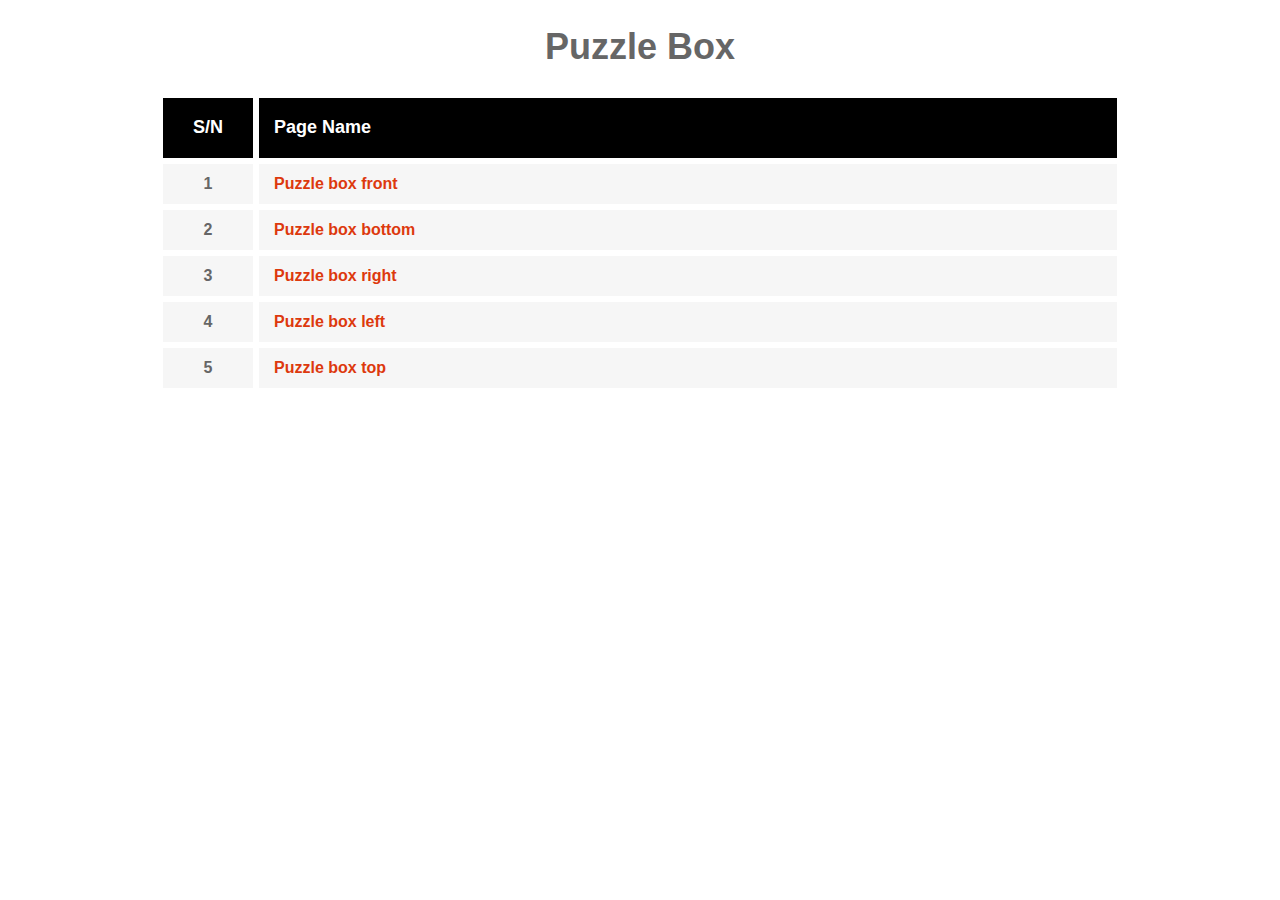
<file: index.html>
<!DOCTYPE html>
<head>
    <meta http-equiv="Content-Type" content="text/html; charset=utf-8" />
    <meta name="viewport" content="width=device-width" />
    <title>Index of Puzzle Box</title>

<style>
body, input, select, textarea{
	font-family:Arial, Helvetica, sans-serif;
	font-size:12px;
	color:#666666;
	line-height:1.3;
}
h1{
	text-align:center;
	font-size:36px;
}
.container{
	margin:0 auto;
	width:960px;
}
a{
	color:#dd390d;
	text-decoration:none;
}
a:hover,
a:focus,
a:active{
	color:#e99720;
}
table{
	width:100%;
	background:#f6f6f6;
	height:100px;
	margin:0 0 30px;
}
	table th{
		color:#fff;
		font-size:18px;
		border:3px solid #fff;
		height:50px;
		padding:5px 15px;
        text-align: left;
        background:#000;

	}
	table .project-detail{
		width:30%;
	}
	table th.number{
		width:60px;
		text-align:center;
	}
	table td{
		border:3px solid #fff;
		height:30px;
		padding:5px 15px;
		font-size:16px;
		font-weight:bold;
	}
    table th:first-child,
    table td:first-child{
        text-align: center;
    }
</style>
</head>



<body>
	
<div class="container">
	<h1>Puzzle Box</h1>
    <table cellpadding="0" cellspacing="0">
        <tr>
            <th width="10%">S/N</th>
            <th width="90%">Page Name</th>
        </tr>
        <tr>
            <td>1</td>
            <td><a target="_blank"href="puzzle-box-front.html">Puzzle box front</a></td>
        </tr>
        <tr>
            <td>2</td>
            <td><a target="_blank"href="puzzle-box-bottom.html">Puzzle box bottom</a></td>
        </tr>
        <tr>
            <td>3</td>
            <td><a target="_blank"href="puzzle-box-right.html">Puzzle box right</a></td>
        </tr>
        <tr>
            <td>4</td>
            <td><a target="_blank"href="puzzle-box-left.html">Puzzle box left</a></td>
        </tr>
        <tr>
            <td>5</td>
            <td><a target="_blank"href="puzzle-box-top.html">Puzzle box top</a></td>
        </tr>
    </table>
        
</div><!--container -->

</body>
</html>
</file>
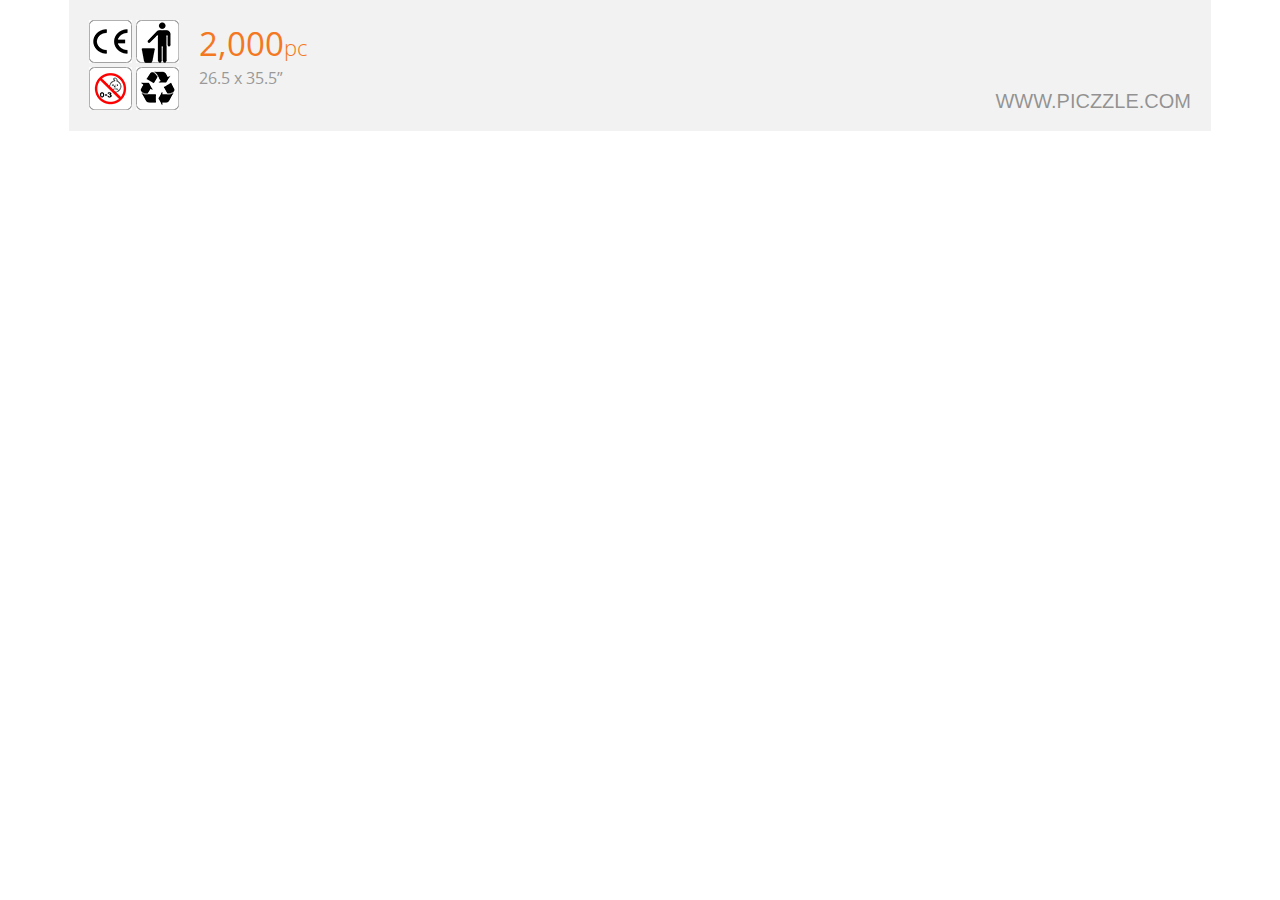
<file: puzzle-box-bottom.html>
<!DOCTYPE html>
<!-- saved from url=(0014)about:internet -->
<html lang="en">
	<head>
		<meta http-equiv="Content-Type" content="text/html; charset=utf-8" />
		<meta name="viewport" content="width=device-width, initial-scale=1">
		<title>Piczzle</title>
		<link rel="stylesheet" type="text/css" href="assets/css/bootstrap.min.css" />
		<link rel="stylesheet" type="text/css" href="assets/css/puzzle_box.css" />
		<link href='http://fonts.googleapis.com/css?family=Open+Sans:400,600,700,300' rel='stylesheet' type='text/css'>
	</head>
	<body>
		<div class="puzzle-bottom clearfix">
			<div class="details-section">
				<img class="left-icons" src="assets/images/icons.png" alt="">
				<div class="price">2,000<small>pc</small><span class="size">26.5 x 35.5”</span></div>
				<span class="ref-link">WWW.PICZZLE.COM</span>
			</div>
		</div>
	</body>

</html>
</file>
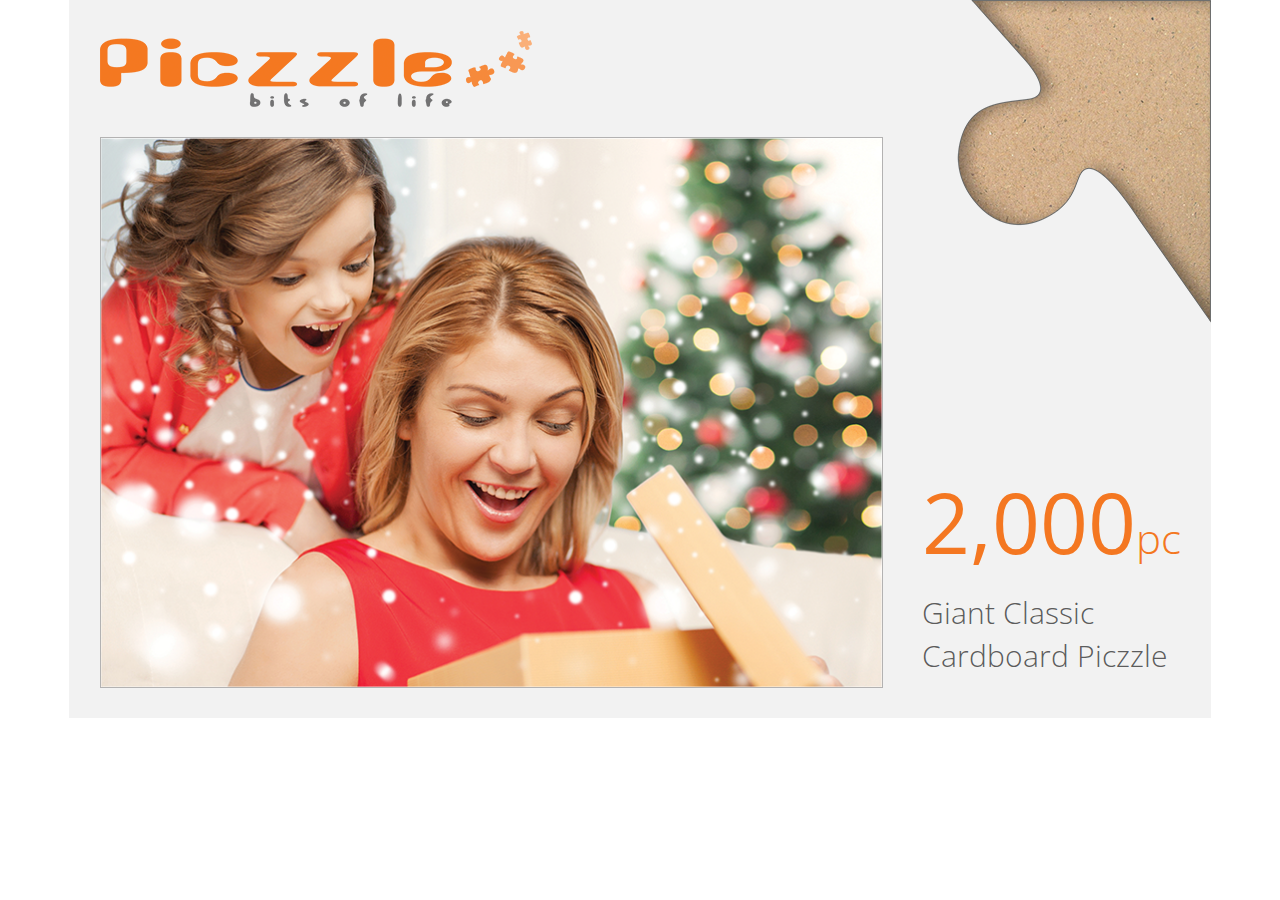
<file: puzzle-box-front.html>
<!DOCTYPE html>
<!-- saved from url=(0014)about:internet -->
<html lang="en">
	<head>
		<meta http-equiv="Content-Type" content="text/html; charset=utf-8" />
		<meta name="viewport" content="width=device-width, initial-scale=1">
		<title>Piczzle</title>
		<link rel="stylesheet" type="text/css" href="assets/css/bootstrap.min.css" />
		<link rel="stylesheet" type="text/css" href="assets/css/puzzle_box.css" />
		<link href='http://fonts.googleapis.com/css?family=Open+Sans:400,600,700,300' rel='stylesheet' type='text/css'>
	</head>
	<body>
		<div class="puzzle-front">
			<span class="box-logo"><img src="assets/images/puzzle-box-logo.png" alt=""></span>
			<img class="thumb" src="assets/images/puzzle-box-front.png" alt="">
			<div class="detail-section">
				<p class="price">2,000<small>pc</small></p>
				<p class="box-type">Giant Classic <br>Cardboard Piczzle</p>
			</div>
		</div>
	</body>

</html>
</file>
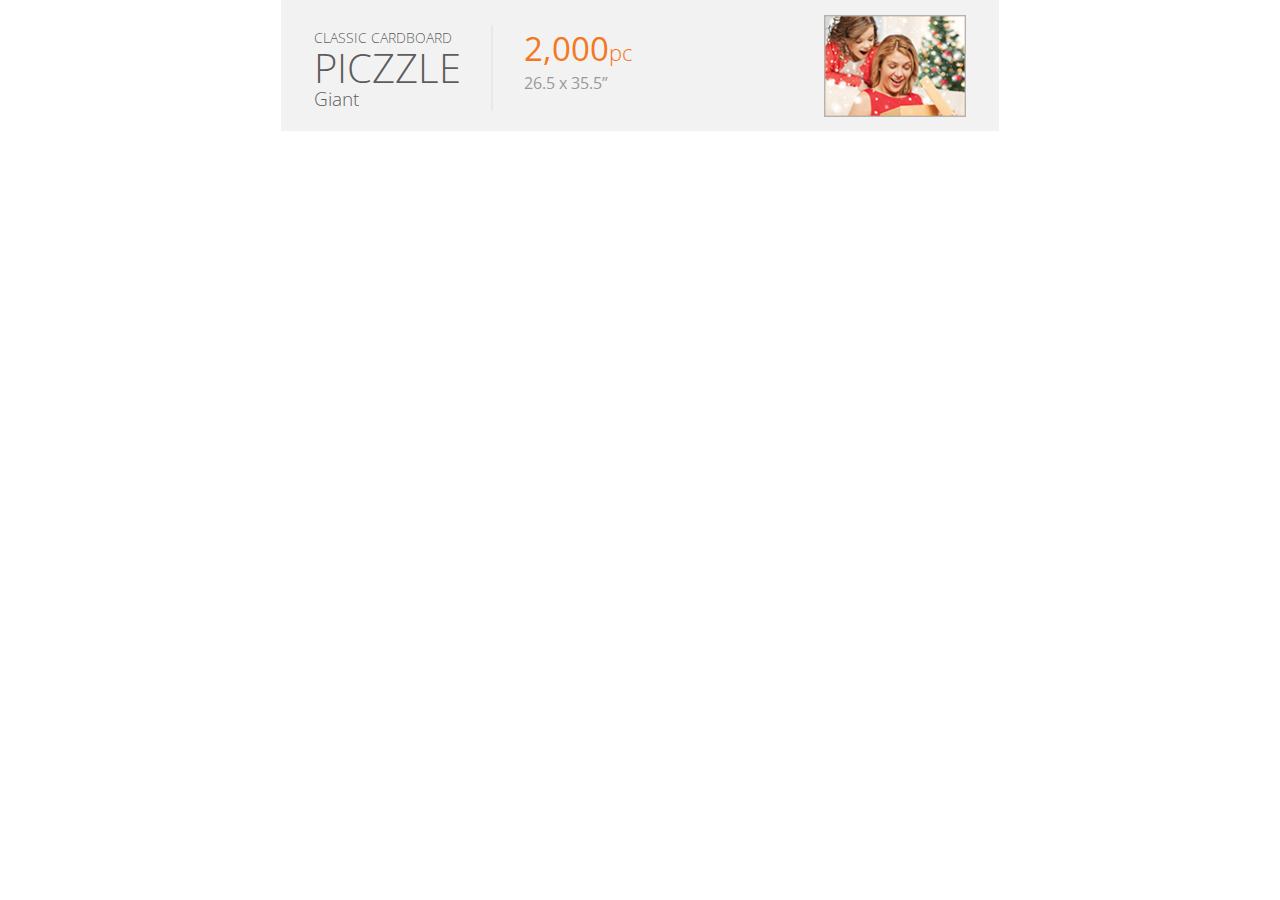
<file: puzzle-box-left.html>
<!DOCTYPE html>
<!-- saved from url=(0014)about:internet -->
<html lang="en">
	<head>
		<meta http-equiv="Content-Type" content="text/html; charset=utf-8" />
		<meta name="viewport" content="width=device-width, initial-scale=1">
		<title>Piczzle</title>
		<link rel="stylesheet" type="text/css" href="assets/css/bootstrap.min.css" />
		<link rel="stylesheet" type="text/css" href="assets/css/puzzle_box.css" />
		<link href='http://fonts.googleapis.com/css?family=Open+Sans:400,600,700,300' rel='stylesheet' type='text/css'>
	</head>
	<body>
		<div class="puzzle-left clearfix">
			<div class="details-section">
				<div class="box-type">
					<small>Classic Cardboard</small>
					<strong>PICZZLE</strong>
					<span>Giant</span>
				</div>
				<div class="price">2,000<small>pc</small><span class="size">26.5 x 35.5”</span></div>
			</div>
			<div class="img-section">
				<img class="thumb" src="assets/images/puzzle-box-small.jpg" alt="">
			</div>
		</div>
	</body>

</html>
</file>
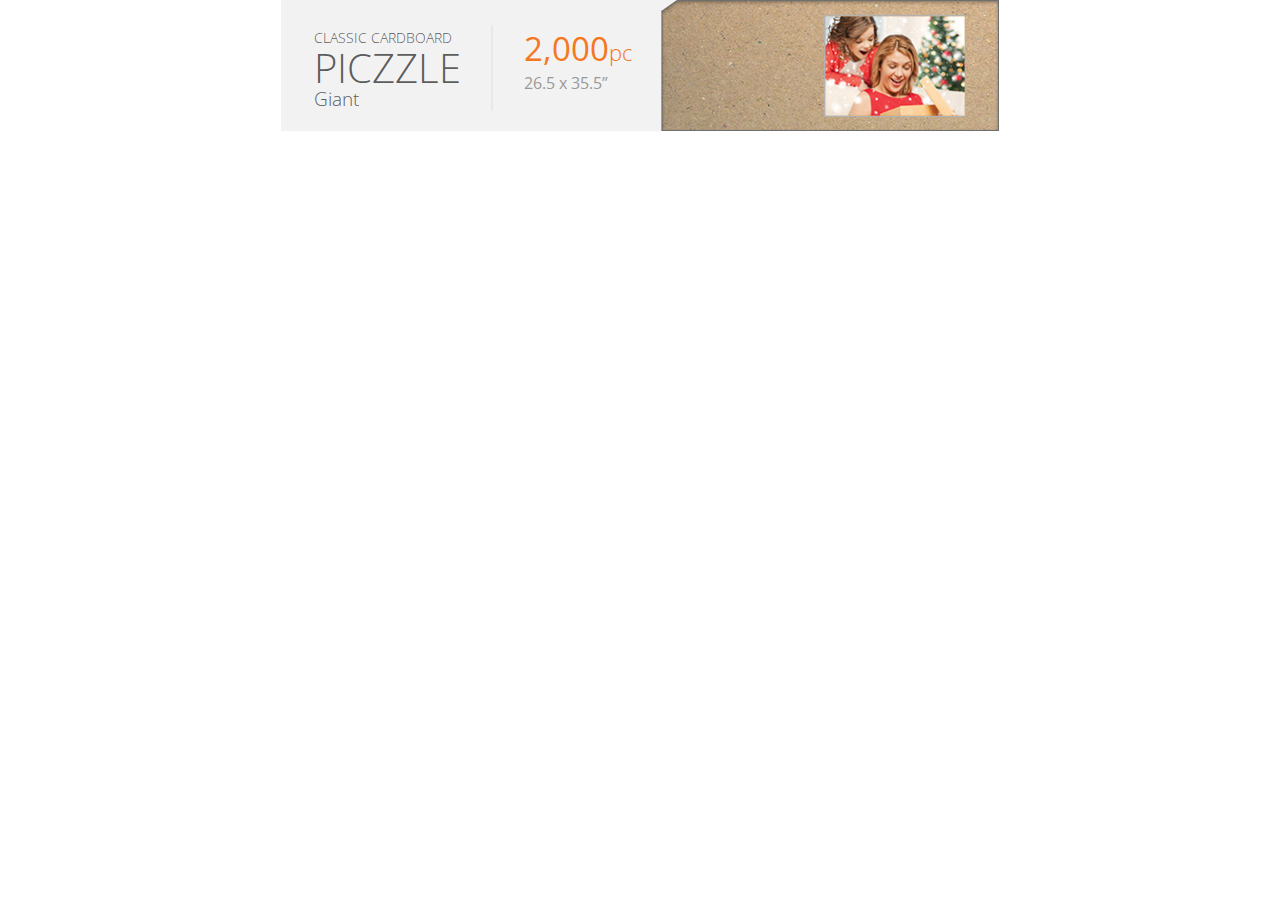
<file: puzzle-box-right.html>
<!DOCTYPE html>
<!-- saved from url=(0014)about:internet -->
<html lang="en">
	<head>
		<meta http-equiv="Content-Type" content="text/html; charset=utf-8" />
		<meta name="viewport" content="width=device-width, initial-scale=1">
		<title>Piczzle</title>
		<link rel="stylesheet" type="text/css" href="assets/css/bootstrap.min.css" />
		<link rel="stylesheet" type="text/css" href="assets/css/puzzle_box.css" />
		<link href='http://fonts.googleapis.com/css?family=Open+Sans:400,600,700,300' rel='stylesheet' type='text/css'>
	</head>
	<body>
		<div class="puzzle-right clearfix">
			<div class="details-section">
				<div class="box-type">
					<small>Classic Cardboard</small>
					<strong>PICZZLE</strong>
					<span>Giant</span>
				</div>
				<div class="price">2,000<small>pc</small><span class="size">26.5 x 35.5”</span></div>
			</div>
			<div class="img-section">
				<img class="thumb" src="assets/images/puzzle-box-small.jpg" alt="">
			</div>
		</div><!-- home-body End -->
	</body>

</html>
</file>
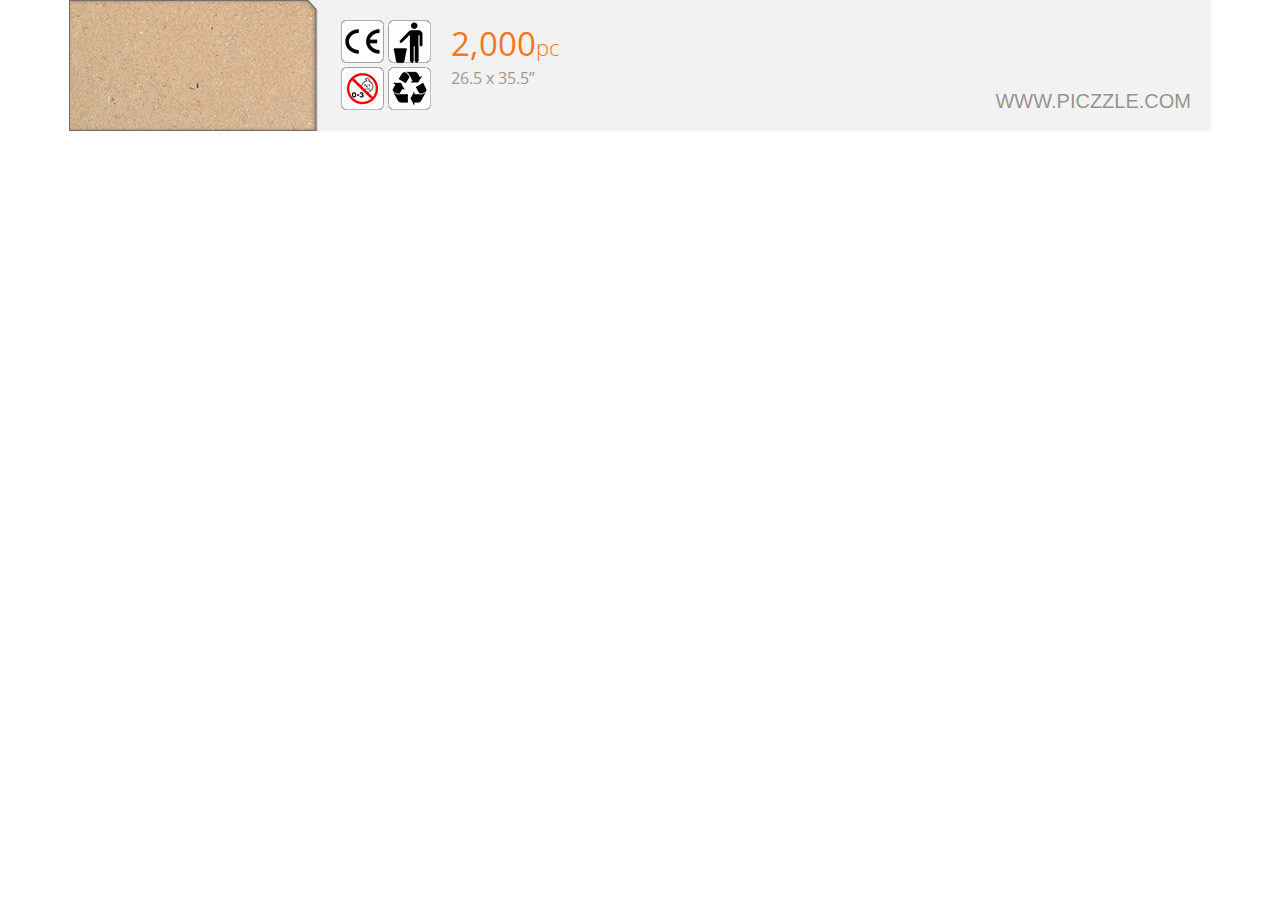
<file: puzzle-box-top.html>
<!DOCTYPE html>
<!-- saved from url=(0014)about:internet -->
<html lang="en">
	<head>
		<meta http-equiv="Content-Type" content="text/html; charset=utf-8" />
		<meta name="viewport" content="width=device-width, initial-scale=1">
		<title>Piczzle</title>
		<link rel="stylesheet" type="text/css" href="assets/css/bootstrap.min.css" />
		<link rel="stylesheet" type="text/css" href="assets/css/puzzle_box.css" />
		<link href='http://fonts.googleapis.com/css?family=Open+Sans:400,600,700,300' rel='stylesheet' type='text/css'>
	</head>
	<body>
		<div class="puzzle-top clearfix">
			<div class="details-section">
				<img class="left-icons" src="assets/images/icons.png" alt="">
				<div class="price">2,000<small>pc</small><span class="size">26.5 x 35.5”</span></div>
				<span class="ref-link">WWW.PICZZLE.COM</span>
			</div>
		</div><!-- home-body End -->
	</body>

</html>
</file>
<file: assets/css/puzzle_box.css>
img{
	max-width: 100%;
	height: auto;
}
.thumb{
	border: 1px solid #b3b2b2;
}


.puzzle-front,
.puzzle-bottom,
.puzzle-right,
.puzzle-left,
.puzzle-top{
	margin: 0 auto;
}
/* default backgroud setting of box */
.puzzle-front{
	background: url(../images/puzzle-box-front-bg.png) no-repeat right top #f2f2f2;
}
.puzzle-top{
	background: url(../images/puzzle-box-top-bg.png) no-repeat left top #f2f2f2;
}
.puzzle-right{
	background: url(../images/puzzle-box-right-bg.png) no-repeat right top #f2f2f2;
}
/* default backgroud setting of box */

/* puzzle-front */
.puzzle-front{
	position: relative;
	padding: 31px;
	padding-right: 328px;
	width: 1142px;
	height: 718px;
}
.box-logo{
	margin-bottom: 30px;
	display: inline-block;
}
.price{
	color: #f47721;
	font-size: 84px;
	font-family: "Open Sans";
}
.price small{
	font-weight: 300;
	font-size: 42px;
}
.box-type{
	font-family: "Open Sans";
	font-size: 30px;	
	font-weight: 300;
	color: rgba(51,51,51,0.8);
}
.detail-section{
	position: absolute;
	padding: 30px;
	right: 0;
	bottom: 0;
}

/* puzzle-front end*/

/* puzzle-right and puzzle-left  */
.puzzle-right,
.puzzle-left{
	padding: 15px 33px;
	background-color: #f2f2f2;
	height: 131px;
	width: 718px;
}
.puzzle-right .details-section,
.puzzle-left .details-section{
	float: left;
	width: 318px;
	padding-top: 10px;
}
.puzzle-right .img-section,
.puzzle-left .img-section{
	float: right;
	width: 142px;
}
.puzzle-right .box-type,
.puzzle-left .box-type{
	float: left;
	border-right: 2px solid #e8e8e8;
	font-size: 19px;
	font-weight: 300;
	text-transform: uppercase;
	padding-right: 30px;
	line-height: 1.2;
}
.puzzle-right .box-type span,
.puzzle-left .box-type span{
	text-transform: none;
}
.puzzle-right .box-type small,
.puzzle-left .box-type small{
	font-size: 14px;
}
.puzzle-right .box-type strong,
.puzzle-left .box-type strong{
	font-size: 40px;
	font-weight: 300;
	display: block;
	line-height: 1;
}
.puzzle-right .price,
.puzzle-left .price{
	float: right;
	font-size: 33px;
}
.puzzle-right .price small,
.puzzle-left .price small{
	font-size: 22px;
}
.price .size{
	color: #999;
	display: block;
	font-size: 16px;
}

/* puzzle-right and puzzle-left end  */

/* puzzle-top and puzzle-bottom  */
.puzzle-top,
.puzzle-bottom{
	position: relative;
	padding: 20px;
	background-color: #f2f2f2;
	height: 131px;
	width: 1142px;
}
.puzzle-top{
	padding-left: 272px;
}

.puzzle-top .price small,
.puzzle-bottom .price small{
	font-size: 22px;
}

.puzzle-top .left-icons,
.puzzle-bottom .left-icons{
	float: left;
	margin-right: 20px;
}
.puzzle-top .price,
.puzzle-bottom .price{
	font-size: 33px;
}

.puzzle-top .price small{
	font-size: 22px;
}

.ref-link{
	color: rgba(51,51,51,0.5);
	text-transform: uppercase;
	text-decoration: none;
	font-size: 20px;
}
.puzzle-top .ref-link,
.puzzle-bottom .ref-link{
	position: absolute;
	right: 0;
	bottom: 0;
	padding: 15px 20px;

}
/* puzzle-top and puzzle-bottom end  */
</file>
